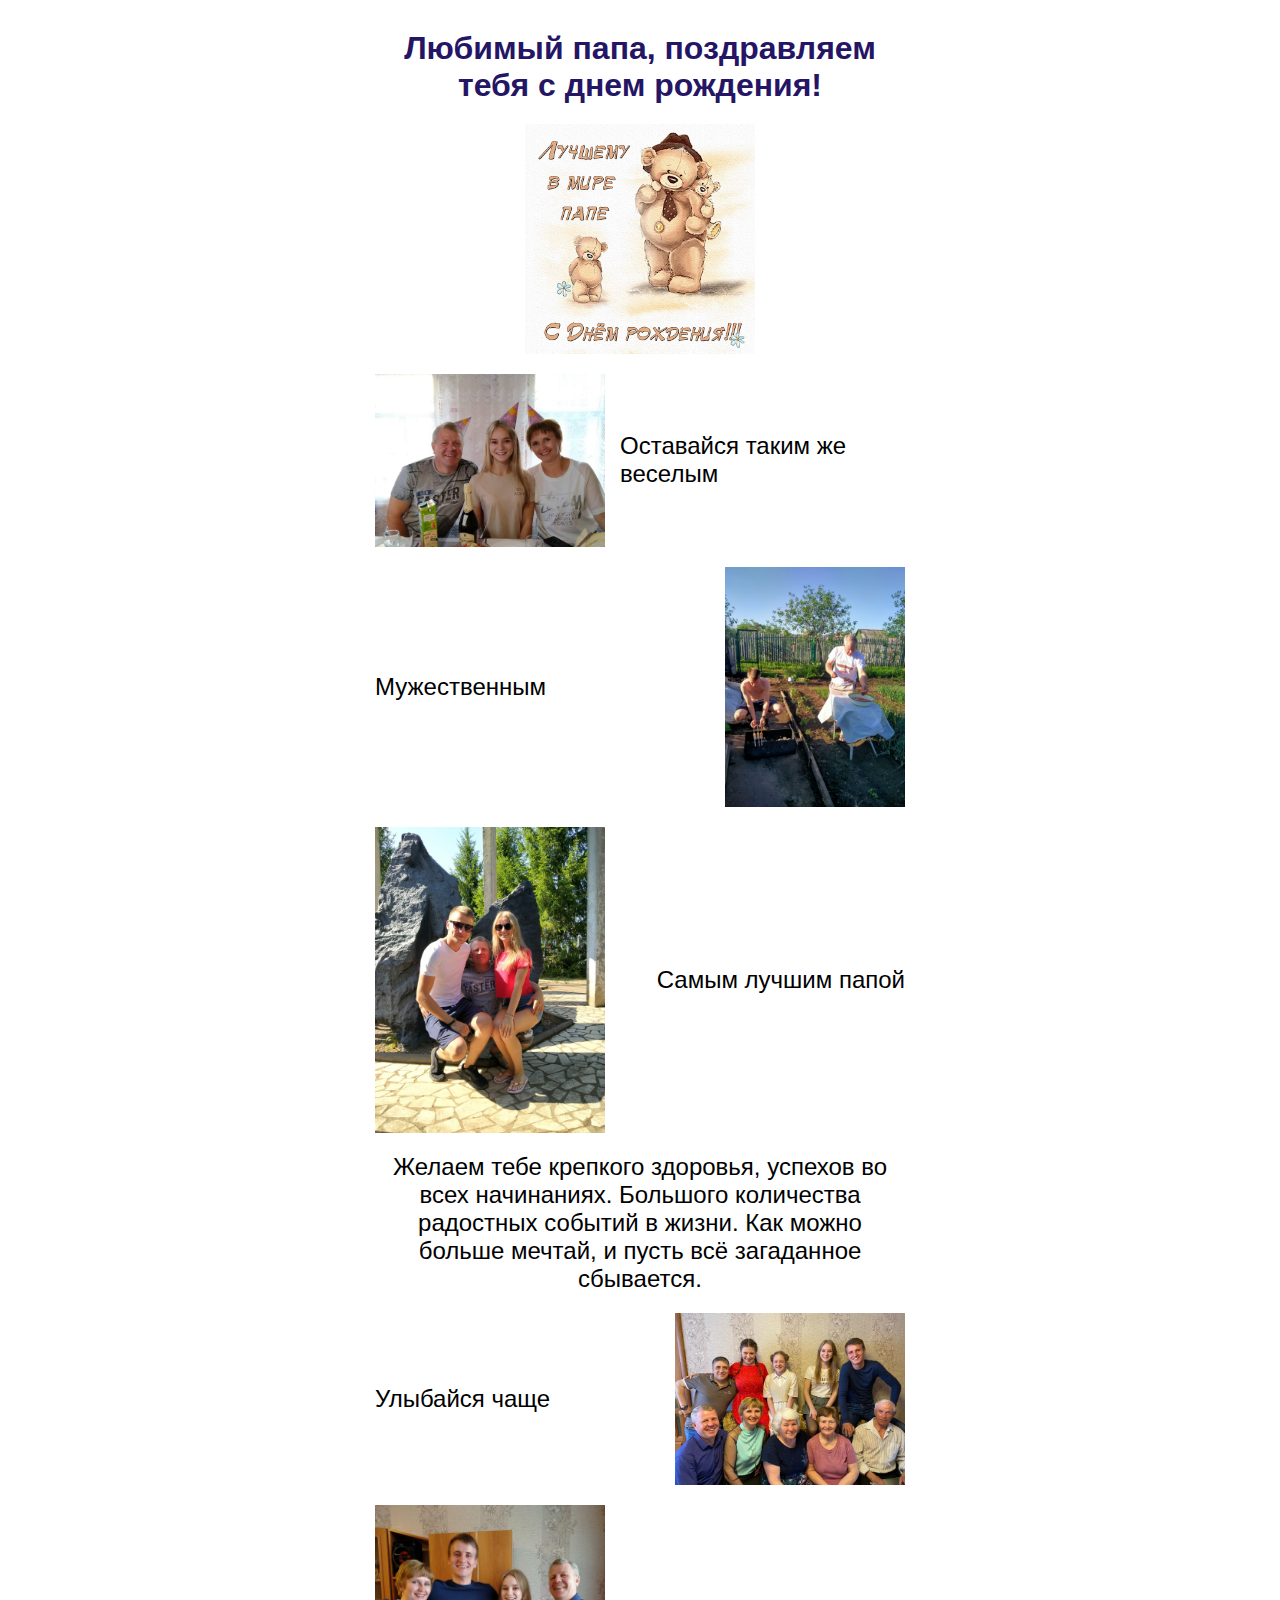
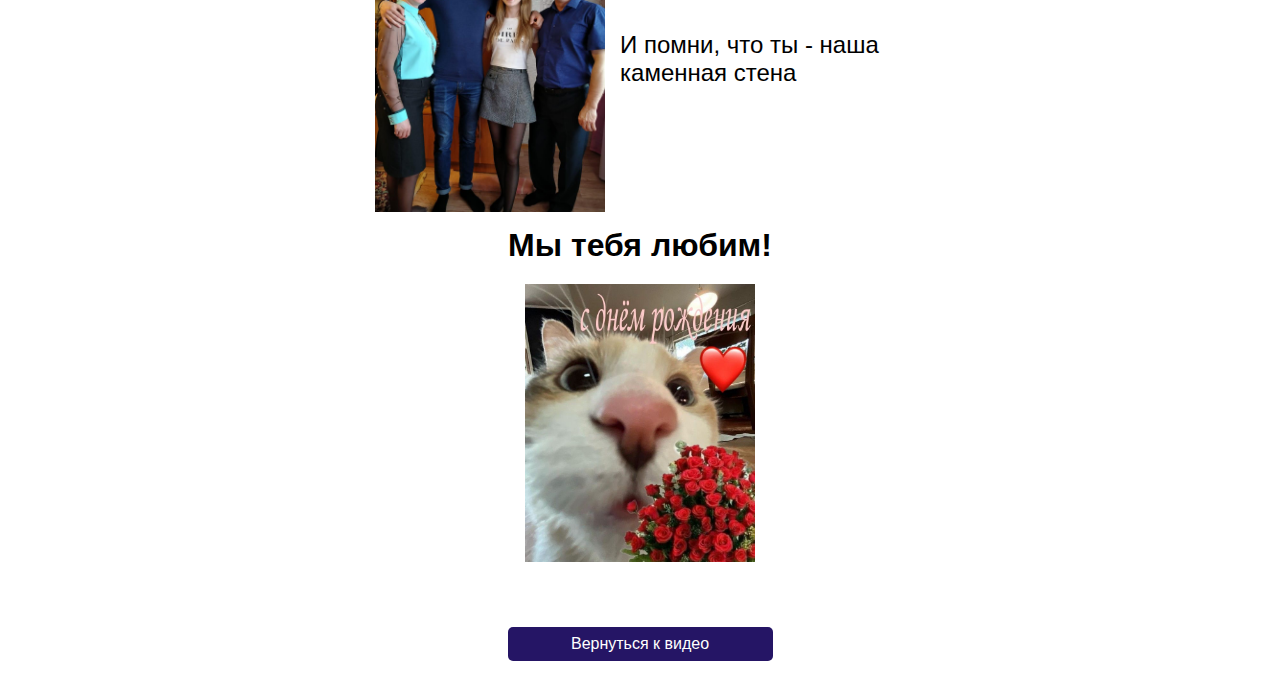
<file: birthday.html>
<!DOCTYPE html>
<html lang="ru">

<head>
    <meta charset="UTF-8">
    <meta name="viewport" content="width=device-width, initial-scale=1.0">
    <title>Любимому папе</title>
    <link rel="stylesheet" href="style.css">
</head>

<body>

    <div class="container">

        <h1> Любимый папа, поздравляем тебя с днем рождения!</h1>

        <div class="banner b">
            <img src="images/ae2f7eba-8647-42c9-8c18-ef1c8394375f.jpg" alt="">
        </div>

        <div class="b1 var b">
            <img src="images/IMG-20210828-WA0015.jpg" alt="">
            <h2>Оставайся таким же веселым</h2>
        </div>

        <div class="b2 var b">

            <h2>Мужественным</h2>

            <img src="images/IMG-20210606-WA0001.jpg" alt="">

        </div>

        <div class="b3 var b">

            <img src="images/IMG-20210718-WA0000.jpg" alt="">

            <h2>Самым лучшим папой</h2>

        </div>

        <div class="b4 b">

            <h2>Желаем тебе крепкого здоровья, успехов во всех начинаниях. Большого количества радостных событий в
                жизни. Как можно больше мечтай, и пусть всё загаданное сбывается.</h2>

        </div>

        <div class="b5 var b">
            <h2>Улыбайся чаще</h2>
            <img src="images/IMG-20210502-WA0067.jpg" alt="">
        </div>

        <div class="b6 var b">
            <img src="images/IMG-20210502-WA0008.jpg" alt="">
            <h2>И помни, что ты - наша каменная стена</h2>
        </div>

        <div class="b4">
            <h1>Мы тебя любим!</h1>
        </div>

        <div class="banner b i">
            <img src="images/С днём рождения.jpg" alt="">
        </div>

        <div class="bt">
            <a href="index.html" class="btn">Вернуться к видео</a>
        </div>

    </div>
</body>

</html>
</file>
<file: style.css>
* {
    margin: 0;
    padding: 0;
    box-sizing: border-box;
    text-decoration: none;
    font-family: Arial, Helvetica, sans-serif;
    transition: 0.5s;
}

.container {
    margin: 0 auto;
    max-width: 550px;
    padding: 10px;
}

h1 {
    text-align: center;
    margin-top: 20px;
}

.b {
    margin-top: 20px;
    display: flex;
    align-items: center;
    justify-content: center;
}

img {
    width: 230px;
    height: 100%;
}

.b2 img {
    width: 180px;
    height: 100%;
}
.var {
    gap: 15px;
    display: flex;
    align-items: center;
    justify-content: space-between;
}

h2 {
    font-weight: 500;
}

.b4 {
    display: flex;
    flex-direction: column;
}

.b4 h1 {
    margin-top: 15px;
    color: black;
}

.b4 h2 {
    text-align: center;
}

.vid {
    margin-top: 50px;
    display: flex;
    align-items: center;
    justify-content: center;
    flex-direction: column;
}

.video {
    width: 100%;
    height: 5vh;
}

.btn {
    width: 50%;
    margin-top: 15px;
    display: flex;
    align-items: center;
    justify-content: center;
    padding: 8px 14px;
    background-color: rgb(37, 21, 101);
    color: white;
    border-radius: 5px;
    margin-bottom: 15px;
}

h1 {
    color: rgb(37, 21, 101);
}

.bt {
    display: flex;
    align-items: center;
    justify-content: center;
}

.i {
    margin-bottom: 50px;
}
</file>
